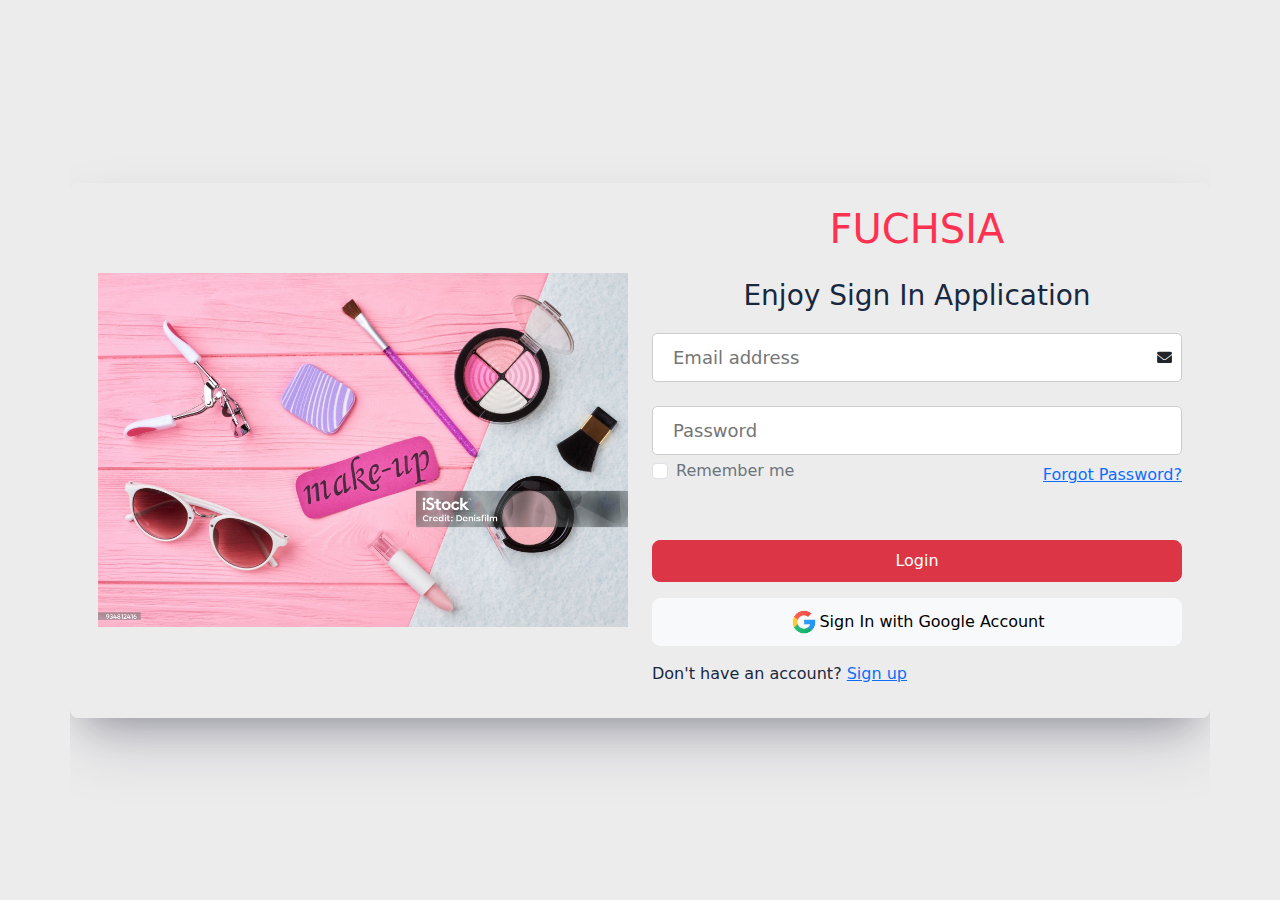
<file: sign-in.html>
<!DOCTYPE html>
<html lang="en">
  <head>
    <!-- Character encoding for the document -->
    <meta charset="UTF-8" />
    <!-- Viewport settings for responsive design -->
    <meta name="viewport" content="width=device-width, initial-scale=1.0" />
    <!-- Page title -->
    <title>FUCHSIA</title>
    <!-- Favicon for the website -->
    <link rel="icon" href="assets/images/gamsason.png" />
    <!-- Link to Bootstrap CSS for responsive styling and layout -->
    <link rel="stylesheet" href="assets/css/bootstrap.min.css" />
    <!-- Link to webfonts CSS (path may need correction) -->
    <link rel="stylesheet" href="assets/webfonts" />
    <!-- Link to FontAwesome CSS for icons -->
    <link rel="stylesheet" href="assets/css/all.min.css" />
    <!-- Link to custom stylesheet for additional styles -->
    <link rel="stylesheet" href="assets/css/sign-in.css" />
  </head>

  <body>
    <!-- Container for the entire sign-in page content -->
    <div
      class="container page-all d-flex justify-content-center align-items-center min-vh-100"
    >
      <!-- Main application box with a row layout -->
      <div class="app row p-3 rounded-3">
        <!-- Left side of the sign-in page with an image -->
        <div
          class="col-md-6 left-box rounded-3 d-flex justify-content-center align-items-center flex-column"
        >
          <div class="featuerd-imag">
            <img
              src="assets/images/sign-in-image.jpg"
              class="img-fluid"
              alt="Sign In Illustration"
            />
          </div>
        </div>

        <!-- Right side of the sign-in page with form elements -->
        <div class="col-md-6 right-box align-items-center">
          <!-- Main title and subtitle -->
          <p class="text-intreduce text-center fs-1">FUCHSIA</p>
          <p class="text-center fs-3">Enjoy Sign In Application</p>

          <!-- Sign-in form -->
          <div class="mb-3">
            <!-- Email or phone number input -->
            <div class="User_Email mb-4">
              <i class="fa-solid fa-envelope"></i>
              <input
                type="email"
                id="inputEmail"
                name="email"
                placeholder="Email address"
              />
            </div>

            <!-- Password input with visibility toggle icon -->
            <div class="User_Password mb-1">
              <i id="password_hidden" class="fa-solid fa-eye-slash"></i>
              <input
                name="password"
                id="inputPassword"
                type="password"
                placeholder="Password"
              />
            </div>

            <!-- Remember me checkbox and forgot password link -->
            <div class="d-flex justify-content-between align-items-center mb-5">
              <div class="form-check">
                <input
                  type="checkbox"
                  class="form-check-input"
                  id="formCheck"
                />
                <label for="formCheck" class="form-check-label text-secondary"
                  >Remember me</label
                >
              </div>
              <div class="forget">
                <a href="">Forgot Password?</a>
              </div>
            </div>

            <!-- Login button and Google sign-in button -->
            <button class="btn btn-lg btn-danger w-100 fs-6 mb-3">Login</button>
            <a
              class="google"
              href="https://accounts.google.com/lifecycle/steps/signup/name?ddm=0&dsh=S-98409272:1726531838281472&flowEntry=SignUp&flowName=GlifWebSignIn&TL=APps6eYuxSObOmOM8wfGvwm6xvrA3pKjFeFXkInNVCyXSSzrRqD8Ww_mCrxsGLL1"
            >
              <button class="btn btn-lg btn-light w-100 fs-6">
                <img src="assets/images/foofle.png" alt="Google Logo" />Sign In
                with Google Account
              </button>
            </a>
          </div>

          <!-- Sign up link for users without an account -->
          <div>
            <p>Don't have an account? <a href="">Sign up</a></p>
          </div>
        </div>
      </div>
    </div>

    <!-- Link to custom JavaScript file for sign-in functionality -->
    <script src="assets/js/sign-in.js"></script>
  </body>
</html>
</file>
<file: assets/css/sign-in.css>
/* Sets the background color for the entire body */
* {
  overflow-x: hidden;
}
body {
  background-color: #ececec;
}

/* Applies a shadow effect to the .app element to give it a lifted appearance */
.app {
  box-shadow: rgba(50, 50, 93, 0.25) 0px 30px 60px -12px,
    rgba(0, 0, 0, 0.3) 0px 18px 36px -18px;
}

/* Sets the text color for all <p> elements */
p {
  color: #19283f;
}

/* Container for password and email inputs, positioning icons */
.User_Password,
.User_Email {
  position: relative;
}

/* Styles for input fields within .User_Password and .User_Email containers */
.User_Password input,
.User_Email input {
  border: 1px solid #ccc;
  border-radius: 5px;
  padding: 10px 20px;
  outline: none;
  font-size: large;
  width: 100%;
}

/* Styles for icons inside the input containers, positioned to the right */
.User_Password i,
.User_Email i {
  position: absolute;
  top: 50%;
  transform: translateY(-50%);
  right: 10px;
  font-size: 15px;
  cursor: pointer;
}

/* Hides the password visibility toggle icon */
.unshowPassword {
  visibility: hidden;
}

/* Sets the width of images inside buttons to 30px */
button img {
  width: 30px;
}

/* Sets the color of text in elements with the class .text-intreduce */
.text-intreduce {
  color: #ff3150 !important;
}
@media (max-width: 450px) {
  .page-all {
    align-items: flex-start !important;
    overflow: hidden;
  }
}
</file>
